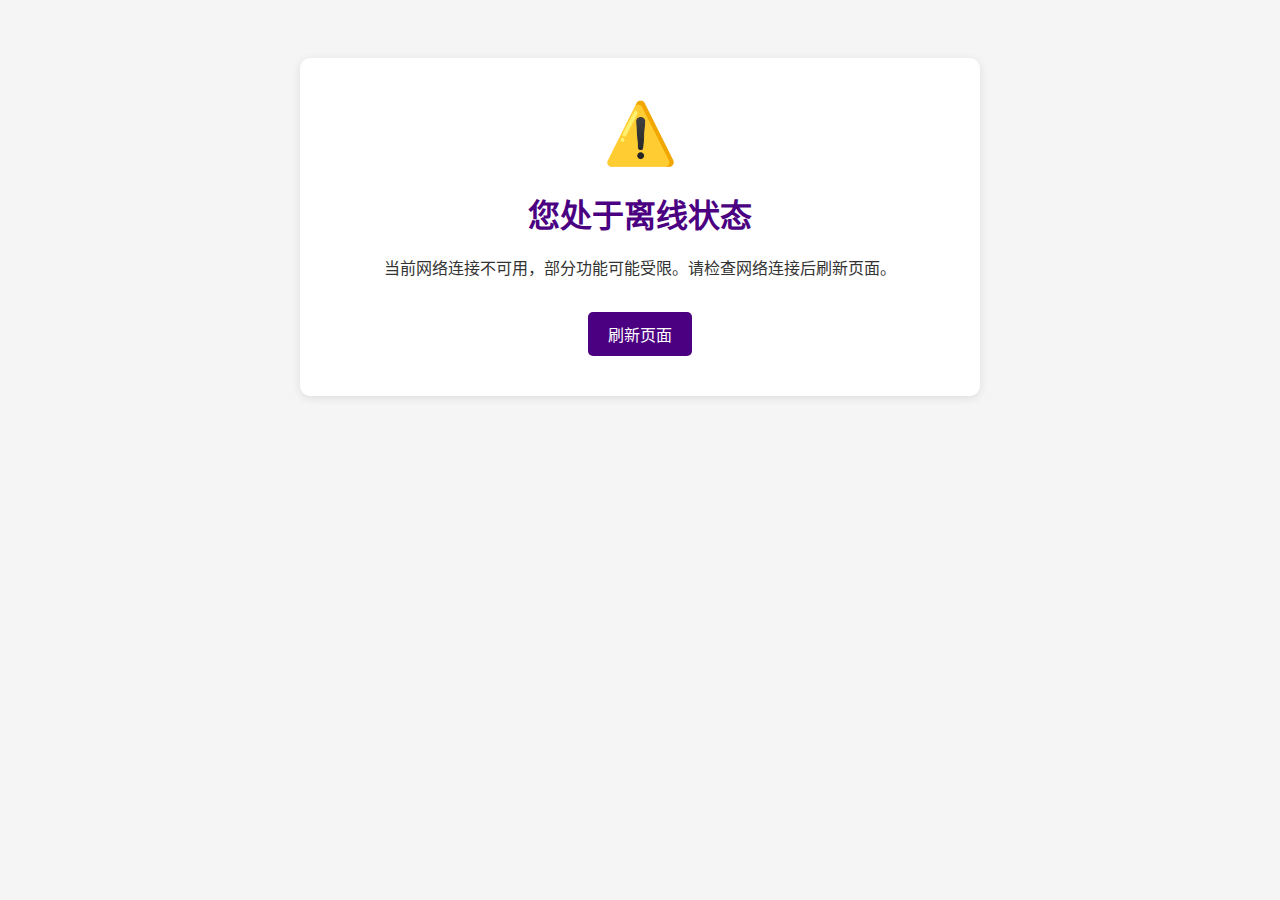
<file: anban_deploy_package/offline.html>
<!DOCTYPE html>
<html lang="zh-CN">
<head>
    <meta charset="UTF-8">
    <meta name="viewport" content="width=device-width, initial-scale=1.0">
    <title>安伴 - 离线模式</title>
    <style>
        body {
            font-family: 'Arial', sans-serif;
            background-color: #f5f5f5;
            color: #333;
            text-align: center;
            padding: 50px 20px;
        }
        .offline-container {
            max-width: 600px;
            margin: 0 auto;
            background: white;
            padding: 40px;
            border-radius: 10px;
            box-shadow: 0 2px 10px rgba(0,0,0,0.1);
        }
        h1 {
            color: #4b0082;
            margin-bottom: 20px;
        }
        p {
            margin-bottom: 30px;
            line-height: 1.6;
        }
        .icon {
            font-size: 60px;
            color: #4b0082;
            margin-bottom: 20px;
        }
        button {
            background: #4b0082;
            color: white;
            border: none;
            padding: 10px 20px;
            border-radius: 5px;
            cursor: pointer;
            font-size: 16px;
        }
        button:hover {
            background: #3a0068;
        }
    </style>
</head>
<body>
    <div class="offline-container">
        <div class="icon">⚠️</div>
        <h1>您处于离线状态</h1>
        <p>当前网络连接不可用，部分功能可能受限。请检查网络连接后刷新页面。</p>
        <button onclick="window.location.reload()">刷新页面</button>
    </div>
</body>
</html>
</file>
